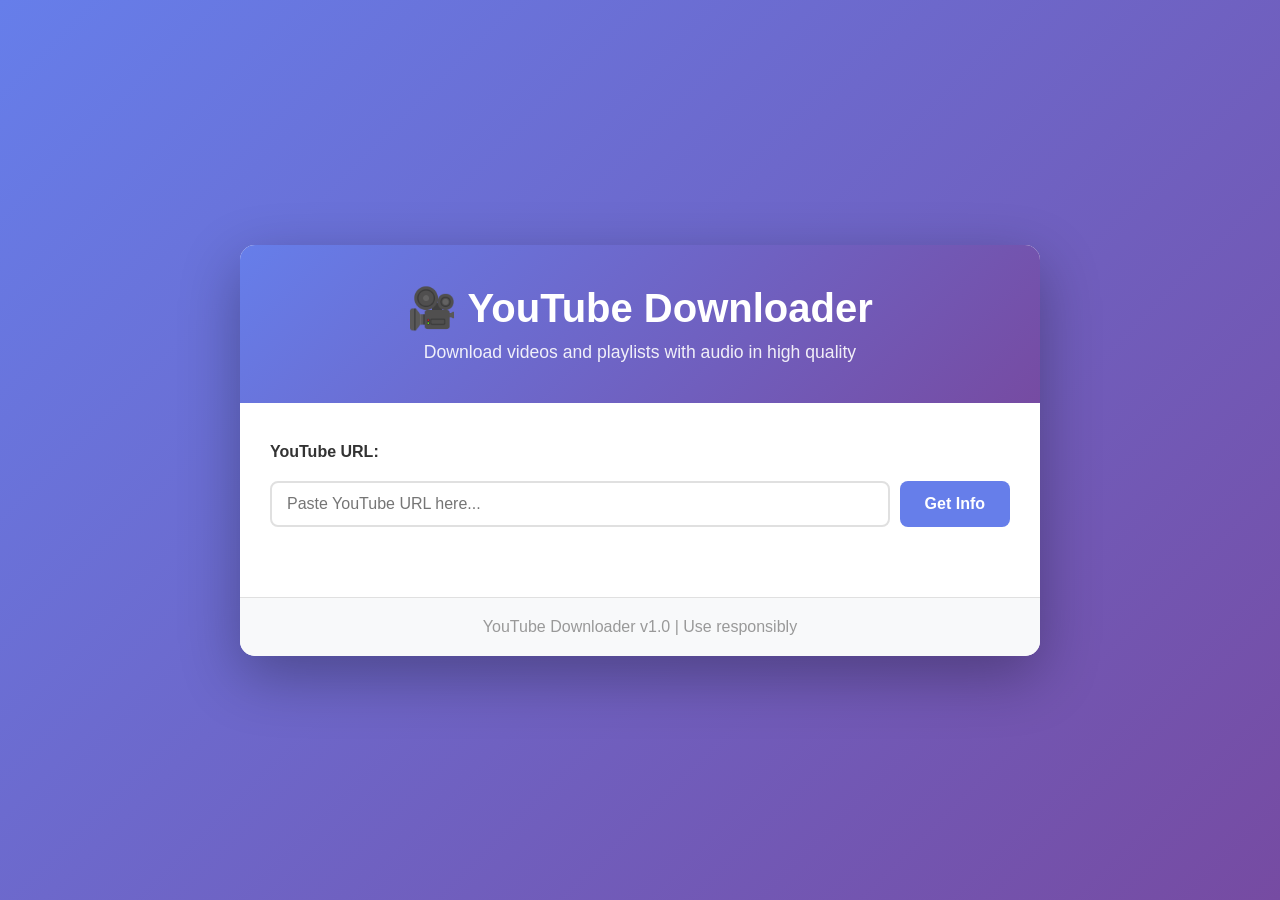
<file: static/index.html>
<!DOCTYPE html>
<html lang="en">
<head>
    <meta charset="UTF-8">
    <meta name="viewport" content="width=device-width, initial-scale=1.0">
    <title>YouTube Downloader</title>
    <link rel="stylesheet" href="style.css">
</head>
<body>
    <div class="container">
        <header>
            <h1>🎥 YouTube Downloader</h1>
            <p>Download videos and playlists with audio in high quality</p>
        </header>

        <main>
            <!-- Input Section -->
            <section class="input-section">
                <div class="form-group">
                    <label for="url-input">YouTube URL:</label>
                    <input 
                        type="text" 
                        id="url-input" 
                        placeholder="Paste YouTube URL here..." 
                        class="input-field"
                    >
                    <button id="fetch-btn" class="btn btn-primary">Get Info</button>
                </div>
            </section>

            <!-- Video/Playlist Info Section -->
            <section id="info-section" class="info-section hidden">
                <div class="info-card">
                    <div id="info-content"></div>
                </div>
            </section>

            <!-- Quality Selection Section -->
            <section id="quality-section" class="quality-section hidden">
                <h3>Select Quality:</h3>
                <div id="quality-options" class="quality-grid"></div>
                <div class="button-group">
                    <button id="download-btn" class="btn btn-success">Download</button>
                </div>
            </section>

            <!-- Progress Section -->
            <section id="progress-section" class="progress-section hidden">
                <div class="progress-card">
                    <h3>Downloading...</h3>
                    <div class="progress-bar">
                        <div id="progress-fill" class="progress-fill"></div>
                    </div>
                    <div class="progress-info">
                        <span id="progress-percent">0%</span>
                        <span id="progress-speed">-</span>
                        <span id="progress-eta">-</span>
                    </div>
                    <p id="progress-message"></p>
                </div>
            </section>

            <!-- Error Section -->
            <section id="error-section" class="error-section hidden">
                <div class="error-card">
                    <h3>⚠️ Error</h3>
                    <p id="error-message"></p>
                    <button id="close-error-btn" class="btn btn-secondary">Close</button>
                </div>
            </section>

            <!-- Success Section -->
            <section id="success-section" class="success-section hidden">
                <div class="success-card">
                    <h3>✅ Download Complete!</h3>
                    <p id="success-message"></p>
                    <button id="close-success-btn" class="btn btn-primary">Start New Download</button>
                </div>
            </section>
        </main>

        <footer>
            <p>YouTube Downloader v1.0 | Use responsibly</p>
        </footer>
    </div>

    <script src="script.js"></script>
</body>
</html>
</file>
<file: static/style.css>
* {
    margin: 0;
    padding: 0;
    box-sizing: border-box;
}

body {
    font-family: 'Segoe UI', Tahoma, Geneva, Verdana, sans-serif;
    background: linear-gradient(135deg, #667eea 0%, #764ba2 100%);
    min-height: 100vh;
    display: flex;
    align-items: center;
    justify-content: center;
    padding: 20px;
}

.container {
    width: 100%;
    max-width: 800px;
    background: white;
    border-radius: 15px;
    box-shadow: 0 20px 60px rgba(0, 0, 0, 0.3);
    overflow: hidden;
}

header {
    background: linear-gradient(135deg, #667eea 0%, #764ba2 100%);
    color: white;
    padding: 40px 20px;
    text-align: center;
}

header h1 {
    font-size: 2.5em;
    margin-bottom: 10px;
}

header p {
    font-size: 1.1em;
    opacity: 0.9;
}

main {
    padding: 40px 30px;
}

section {
    margin-bottom: 30px;
}

section.hidden {
    display: none !important;
}

.form-group {
    display: flex;
    gap: 10px;
    flex-wrap: wrap;
}

label {
    display: block;
    font-weight: 600;
    margin-bottom: 10px;
    color: #333;
    width: 100%;
}

.input-field {
    flex: 1;
    min-width: 250px;
    padding: 12px 15px;
    border: 2px solid #e0e0e0;
    border-radius: 8px;
    font-size: 1em;
    transition: border-color 0.3s;
}

.input-field:focus {
    outline: none;
    border-color: #667eea;
}

.btn {
    padding: 12px 25px;
    border: none;
    border-radius: 8px;
    font-size: 1em;
    font-weight: 600;
    cursor: pointer;
    transition: all 0.3s;
}

.btn-primary {
    background: #667eea;
    color: white;
}

.btn-primary:hover {
    background: #5568d3;
    transform: translateY(-2px);
    box-shadow: 0 5px 15px rgba(102, 126, 234, 0.4);
}

.btn-success {
    background: #4caf50;
    color: white;
}

.btn-success:hover {
    background: #45a049;
    transform: translateY(-2px);
    box-shadow: 0 5px 15px rgba(76, 175, 80, 0.4);
}

.btn-secondary {
    background: #999;
    color: white;
}

.btn-secondary:hover {
    background: #777;
}

.btn:active {
    transform: translateY(0);
}

/* Info Section */
.info-card {
    background: #f8f9fa;
    border: 2px solid #e0e0e0;
    border-radius: 10px;
    padding: 20px;
}

.info-content-item {
    margin-bottom: 15px;
}

.info-content-item label {
    font-weight: 600;
    color: #667eea;
    margin-bottom: 5px;
}

.info-content-item p {
    color: #555;
    line-height: 1.6;
}

.thumbnail-img {
    max-width: 100%;
    height: auto;
    border-radius: 8px;
    margin-bottom: 15px;
}

.video-item {
    background: white;
    padding: 10px;
    margin: 5px 0;
    border-radius: 5px;
    border-left: 3px solid #667eea;
}

/* Quality Section */
.quality-section h3 {
    color: #333;
    margin-bottom: 15px;
}

.quality-grid {
    display: grid;
    grid-template-columns: repeat(auto-fill, minmax(120px, 1fr));
    gap: 10px;
    margin-bottom: 20px;
}

.quality-option {
    padding: 12px;
    border: 2px solid #e0e0e0;
    border-radius: 8px;
    text-align: center;
    cursor: pointer;
    transition: all 0.3s;
    background: white;
}

.quality-option:hover {
    border-color: #667eea;
    background: #f0f4ff;
}

.quality-option.selected {
    border-color: #667eea;
    background: #667eea;
    color: white;
}

.quality-option-label {
    font-weight: 600;
    display: block;
    margin-bottom: 5px;
}

.quality-option-info {
    font-size: 0.85em;
    opacity: 0.8;
}

.button-group {
    display: flex;
    gap: 10px;
}

/* Progress Section */
.progress-card {
    background: #f8f9fa;
    border: 2px solid #667eea;
    border-radius: 10px;
    padding: 20px;
}

.progress-card h3 {
    color: #333;
    margin-bottom: 15px;
}

.progress-bar {
    width: 100%;
    height: 30px;
    background: #e0e0e0;
    border-radius: 15px;
    overflow: hidden;
    margin-bottom: 15px;
}

.progress-fill {
    height: 100%;
    background: linear-gradient(90deg, #667eea 0%, #764ba2 100%);
    width: 0%;
    transition: width 0.3s;
    display: flex;
    align-items: center;
    justify-content: center;
    color: white;
    font-weight: 600;
    font-size: 0.9em;
}

.progress-info {
    display: flex;
    justify-content: space-around;
    margin-bottom: 15px;
    flex-wrap: wrap;
    gap: 10px;
}

.progress-info span {
    background: white;
    padding: 8px 12px;
    border-radius: 5px;
    font-size: 0.9em;
    color: #555;
}

.progress-message {
    color: #666;
    text-align: center;
}

/* Error Section */
.error-card {
    background: #ffebee;
    border: 2px solid #f44336;
    border-radius: 10px;
    padding: 20px;
    text-align: center;
}

.error-card h3 {
    color: #c62828;
    margin-bottom: 10px;
}

.error-card p {
    color: #d32f2f;
    margin-bottom: 15px;
    word-break: break-word;
}

/* Success Section */
.success-card {
    background: #e8f5e9;
    border: 2px solid #4caf50;
    border-radius: 10px;
    padding: 20px;
    text-align: center;
}

.success-card h3 {
    color: #2e7d32;
    margin-bottom: 10px;
}

.success-card p {
    color: #388e3c;
    margin-bottom: 15px;
}

footer {
    background: #f8f9fa;
    padding: 20px;
    text-align: center;
    color: #999;
    border-top: 1px solid #e0e0e0;
}

/* Responsive */
@media (max-width: 600px) {
    header h1 {
        font-size: 1.8em;
    }

    .form-group {
        flex-direction: column;
    }

    .input-field {
        width: 100%;
    }

    .quality-grid {
        grid-template-columns: repeat(auto-fill, minmax(100px, 1fr));
    }

    .progress-info {
        flex-direction: column;
    }

    main {
        padding: 20px;
    }
}
</file>
